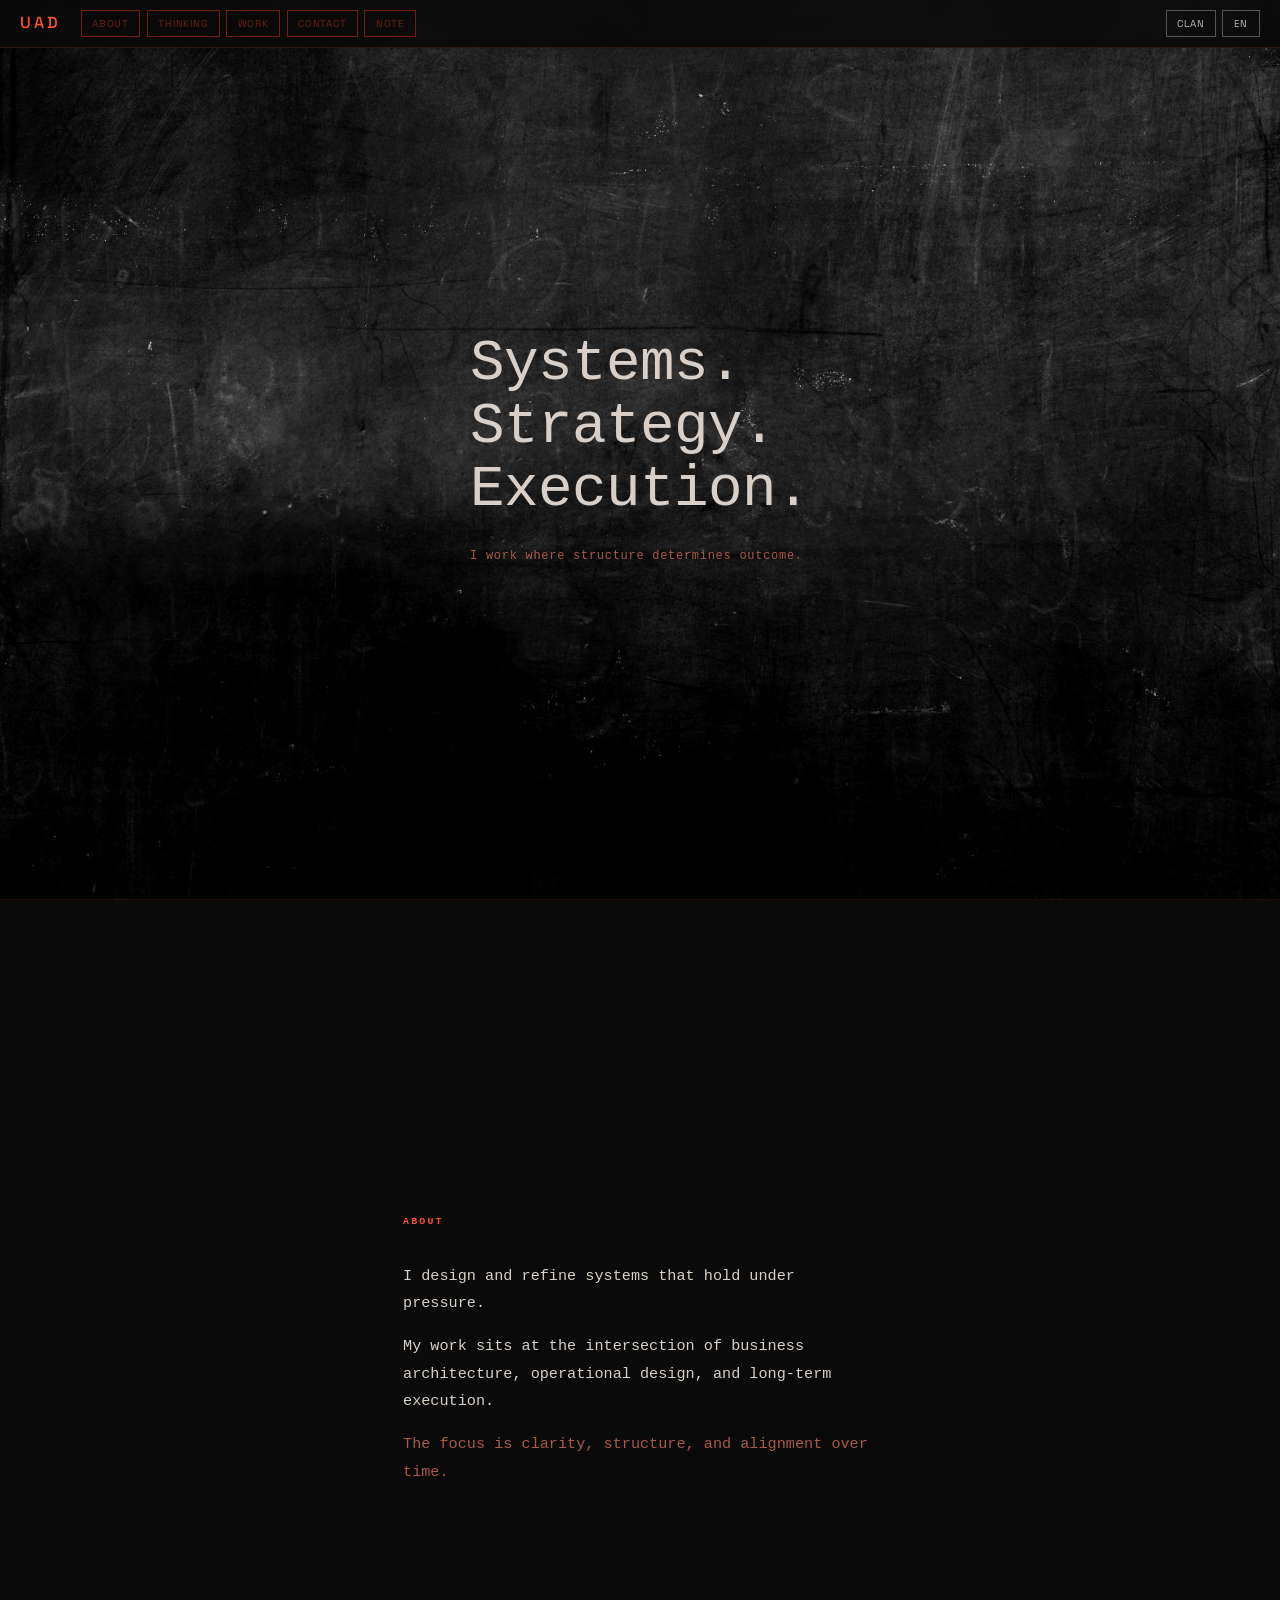
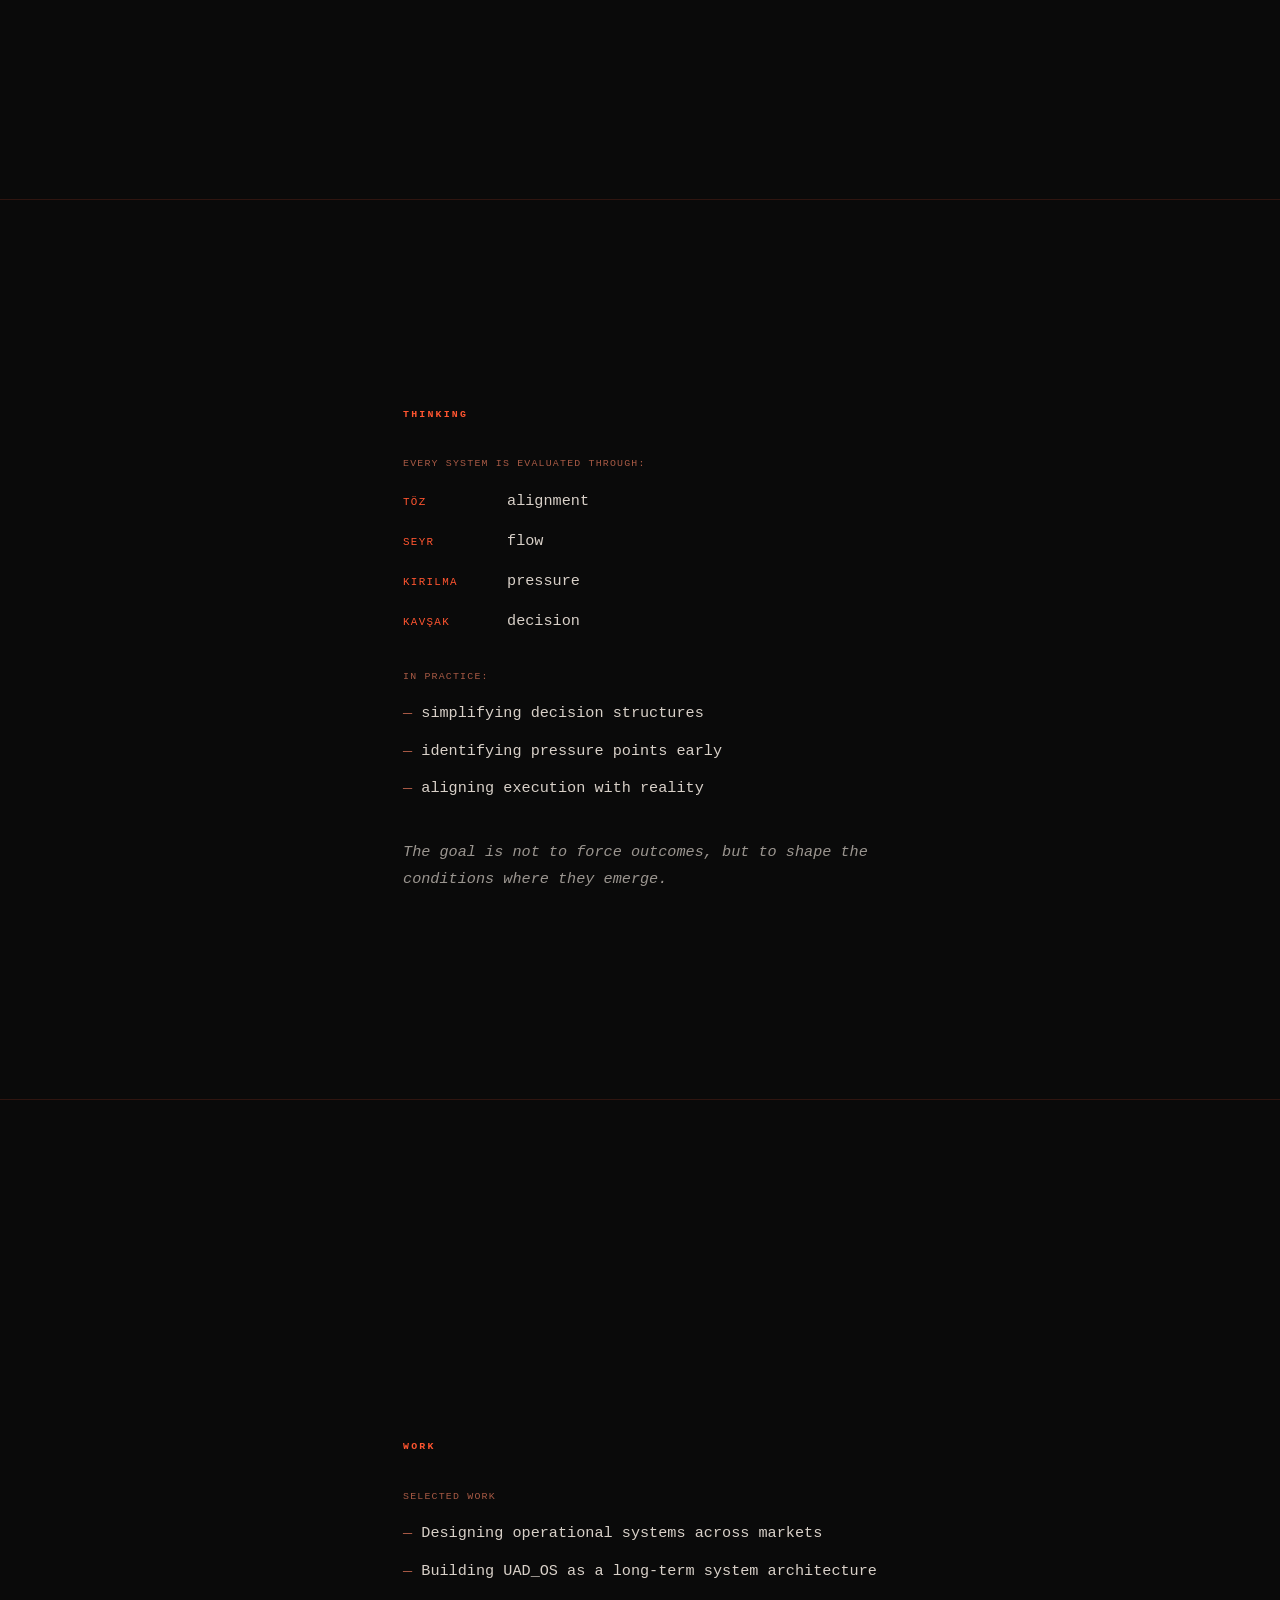
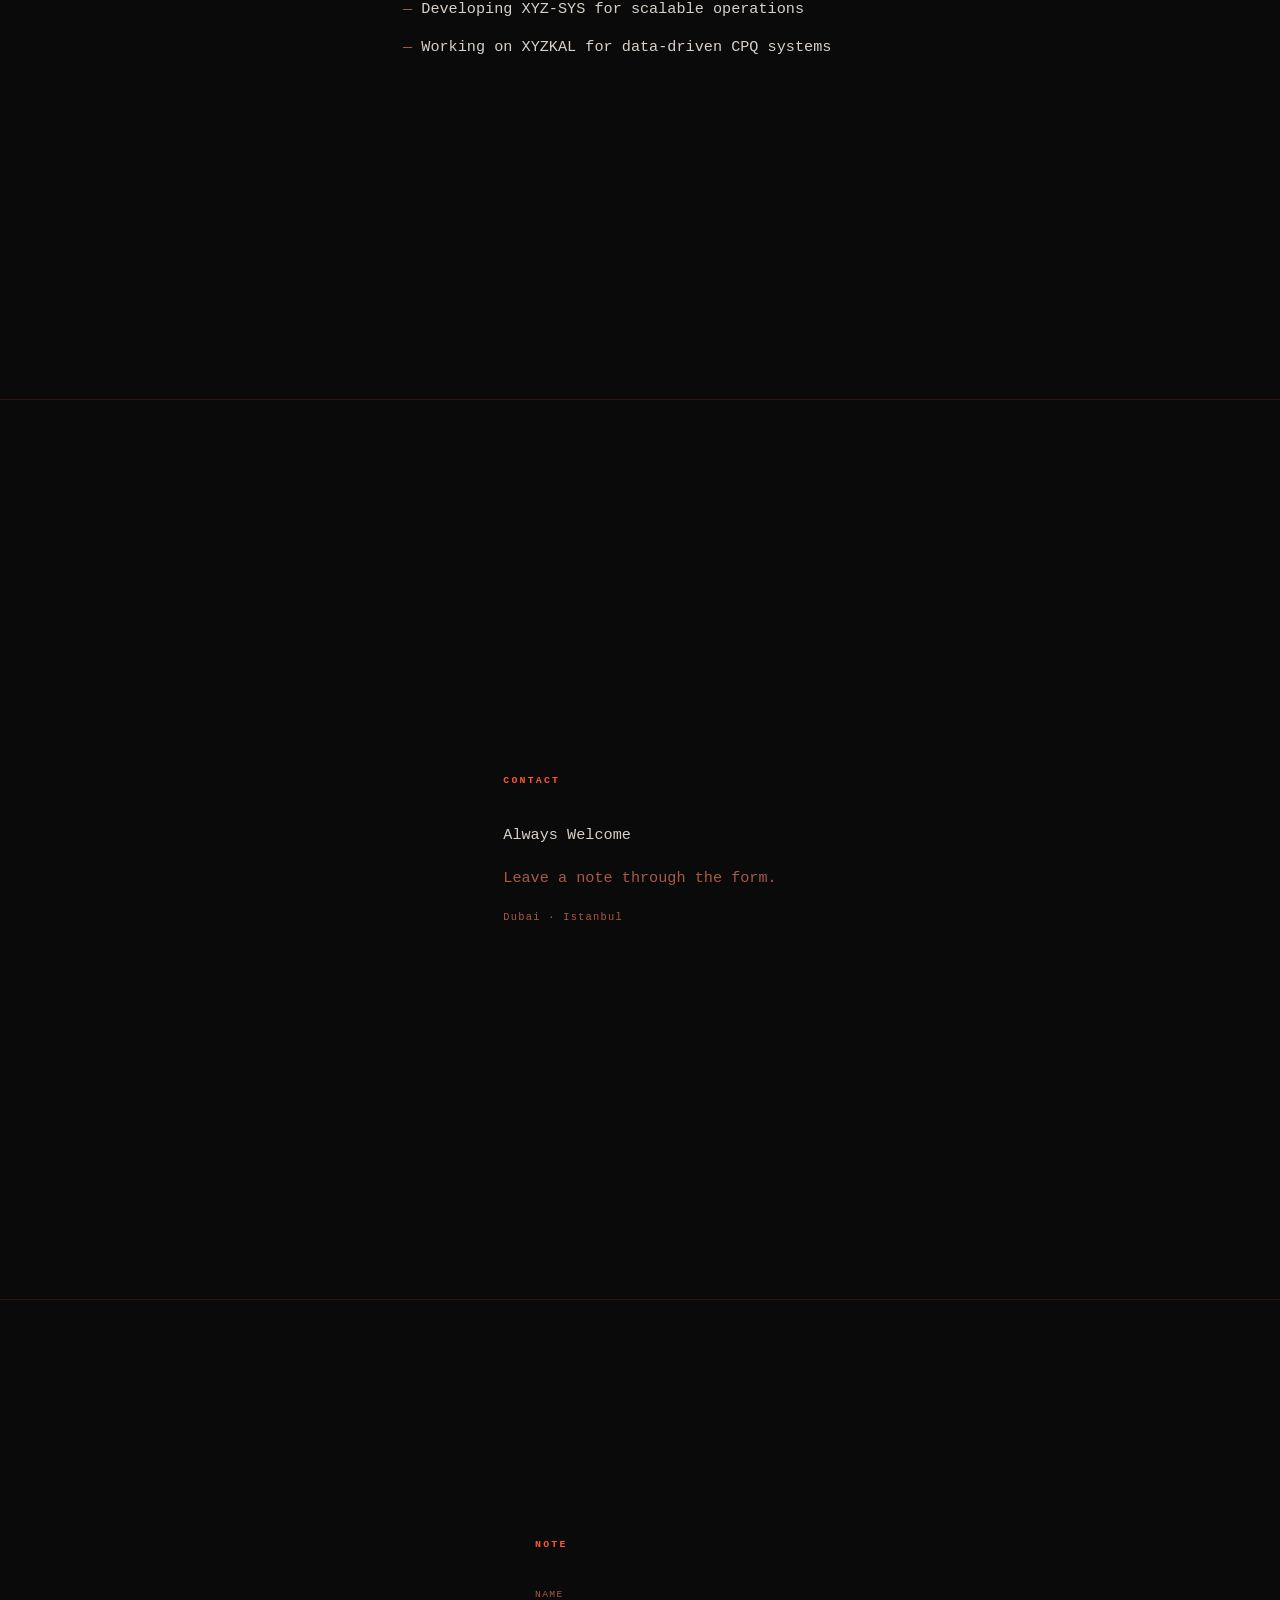
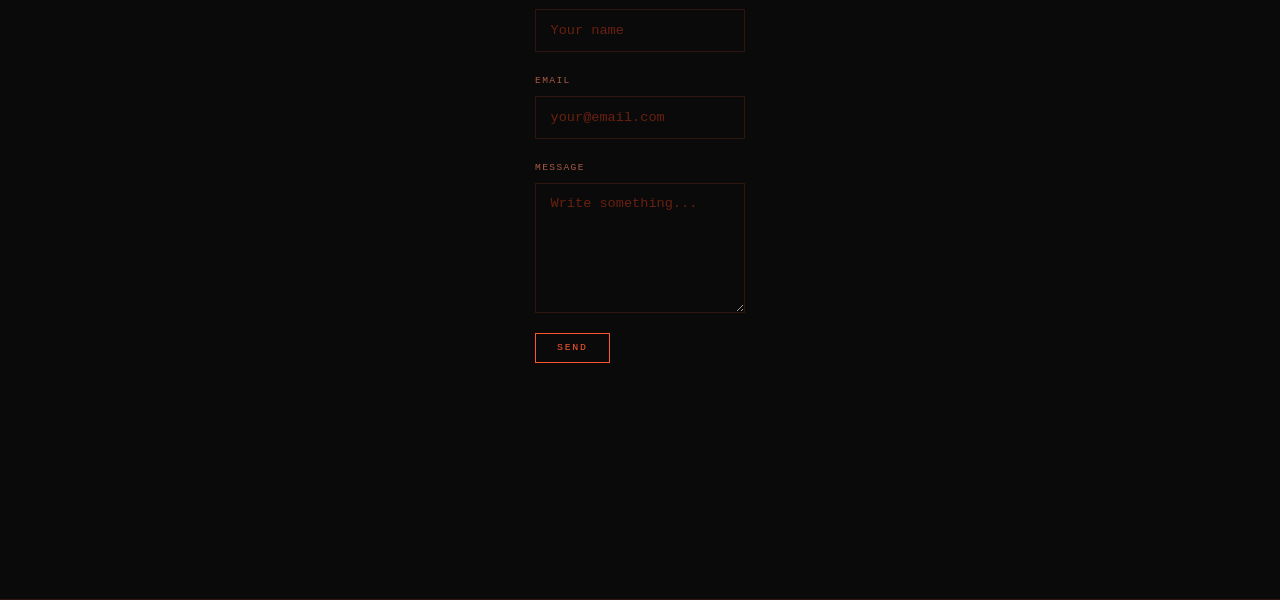
<file: index.html>
<!DOCTYPE html>
<html lang="en">
<head>
  <meta charset="UTF-8" />
  <meta name="viewport" content="width=device-width, initial-scale=1.0" />
  <title>UAD</title>
  <meta name="description" content="U.A. Duymaz — Systems, strategy, and execution." />
  <link rel="stylesheet" href="style.css" />
</head>
<body>

  <nav class="topnav">
    <div class="topnav-inner">
      <a href="#home" class="nav-logo">UAD</a>

      <!-- Left: in-page scroll sections -->
      <div class="nav-boxes nav-sections">
        <a href="#about"    class="nav-box" data-section="about"    data-i18n="nav.about">About</a>
        <a href="#thinking" class="nav-box" data-section="thinking" data-i18n="nav.thinking">Thinking</a>
        <a href="#work"     class="nav-box" data-section="work"     data-i18n="nav.work">Work</a>
        <a href="#contact"  class="nav-box" data-section="contact"  data-i18n="nav.contact">Contact</a>
        <a href="#note"     class="nav-box" data-section="note"     data-i18n="nav.note">Note</a>
      </div>

      <!-- Right: system controls -->
      <div class="nav-boxes nav-pages">
        <a href="login.html" class="nav-box nav-page" data-i18n="nav.clan">Clan</a>
        <select class="nav-box nav-page lang-select" onchange="setLanguage(this.value)">
          <option value="en">EN</option>
          <option value="tr">TR</option>
          <option value="de">DE</option>
        </select>
      </div>
    </div>
  </nav>

  <section id="home">
    <div class="container">
      <h1 data-i18n="hero.h1">Systems.<br>Strategy.<br>Execution.</h1>
      <p class="tagline" data-i18n="hero.tagline">I work where structure determines outcome.</p>
    </div>
  </section>

  <section id="about">
    <div class="container">
      <h2 data-i18n="about.h2">About</h2>
      <p data-i18n="about.p1">I design and refine systems that hold under pressure.</p>
      <p data-i18n="about.p2">My work sits at the intersection of business architecture, operational design, and long-term execution.</p>
      <p class="muted" data-i18n="about.p3">The focus is clarity, structure, and alignment over time.</p>
    </div>
  </section>

  <section id="thinking">
    <div class="container">
      <h2 data-i18n="thinking.h2">Thinking</h2>
      <p class="section-label" data-i18n="thinking.label1">Every system is evaluated through:</p>
      <ul class="term-list">
        <li><span class="term">TÖZ</span> <span data-i18n="thinking.toz">alignment</span></li>
        <li><span class="term">SEYR</span> <span data-i18n="thinking.seyr">flow</span></li>
        <li><span class="term">KIRILMA</span> <span data-i18n="thinking.kirilma">pressure</span></li>
        <li><span class="term">KAVŞAK</span> <span data-i18n="thinking.kavsak">decision</span></li>
      </ul>
      <p class="section-label" data-i18n="thinking.label2">In practice:</p>
      <ul class="plain-list">
        <li data-i18n="thinking.li1">simplifying decision structures</li>
        <li data-i18n="thinking.li2">identifying pressure points early</li>
        <li data-i18n="thinking.li3">aligning execution with reality</li>
      </ul>
      <p class="closing" data-i18n="thinking.closing">The goal is not to force outcomes, but to shape the conditions where they emerge.</p>
    </div>
  </section>

  <section id="work">
    <div class="container">
      <h2 data-i18n="work.h2">Work</h2>
      <p class="section-label" data-i18n="work.label">Selected Work</p>
      <ul class="plain-list">
        <li data-i18n="work.li1">Designing operational systems across markets</li>
        <li data-i18n="work.li2">Building UAD_OS as a long-term system architecture</li>
        <li data-i18n="work.li3">Developing XYZ-SYS for scalable operations</li>
        <li data-i18n="work.li4">Working on XYZKAL for data-driven CPQ systems</li>
      </ul>
    </div>
  </section>

  <section id="contact">
    <div class="container">
      <h2 data-i18n="contact.h2">Contact</h2>
      <p data-i18n="contact.intro">Always Welcome</p>
      <p class="muted" data-i18n="contact.sub">Leave a note through the form.</p>
      <p class="location" data-i18n="contact.location">Dubai · Istanbul</p>
    </div>
  </section>

  <section id="note">
    <div class="container">
      <h2 data-i18n="note.h2">Note</h2>
      <form class="note-form" action="https://formspree.io/f/xbdqvljq" method="POST">
        <input type="hidden" name="_subject" value="New strategic note — uad145" />
        <input type="hidden" name="_next" value="https://uad145.com/?submitted=true#note" />
        <div class="field">
          <label for="name" data-i18n="note.name">Name</label>
          <input type="text" id="name" name="name" data-i18n="note.name.placeholder" placeholder="Your name" autocomplete="off" />
        </div>
        <div class="field">
          <label for="email" data-i18n="note.email">Email</label>
          <input type="email" id="email" name="email" placeholder="your@email.com" autocomplete="off" required />
        </div>
        <div class="field">
          <label for="message" data-i18n="note.message">Message</label>
          <textarea id="message" name="message" rows="5" data-i18n="note.message.placeholder" placeholder="Write something..." required></textarea>
        </div>
        <button type="submit" data-i18n="note.submit">Send</button>
      </form>
      <p class="form-success" id="note-success" data-i18n="note.success">Message received.</p>
    </div>
  </section>

  <script src="lang.js"></script>
  <script>
    if (new URLSearchParams(window.location.search).get('submitted') === 'true') {
      const msg = document.getElementById('note-success');
      if (msg) msg.style.display = 'block';
    }

    const sections = document.querySelectorAll('section[id]');
    const navBoxes = document.querySelectorAll('.nav-box[data-section]');
    const observer = new IntersectionObserver((entries) => {
      entries.forEach(entry => {
        if (entry.isIntersecting) {
          navBoxes.forEach(b => b.classList.remove('active'));
          const active = document.querySelector(`.nav-box[data-section="${entry.target.id}"]`);
          if (active) active.classList.add('active');
        }
      });
    }, {
      rootMargin: '-40% 0px -55% 0px',
      threshold: 0
    });
    sections.forEach(s => observer.observe(s));
  </script>
</body>
</html>
</file>
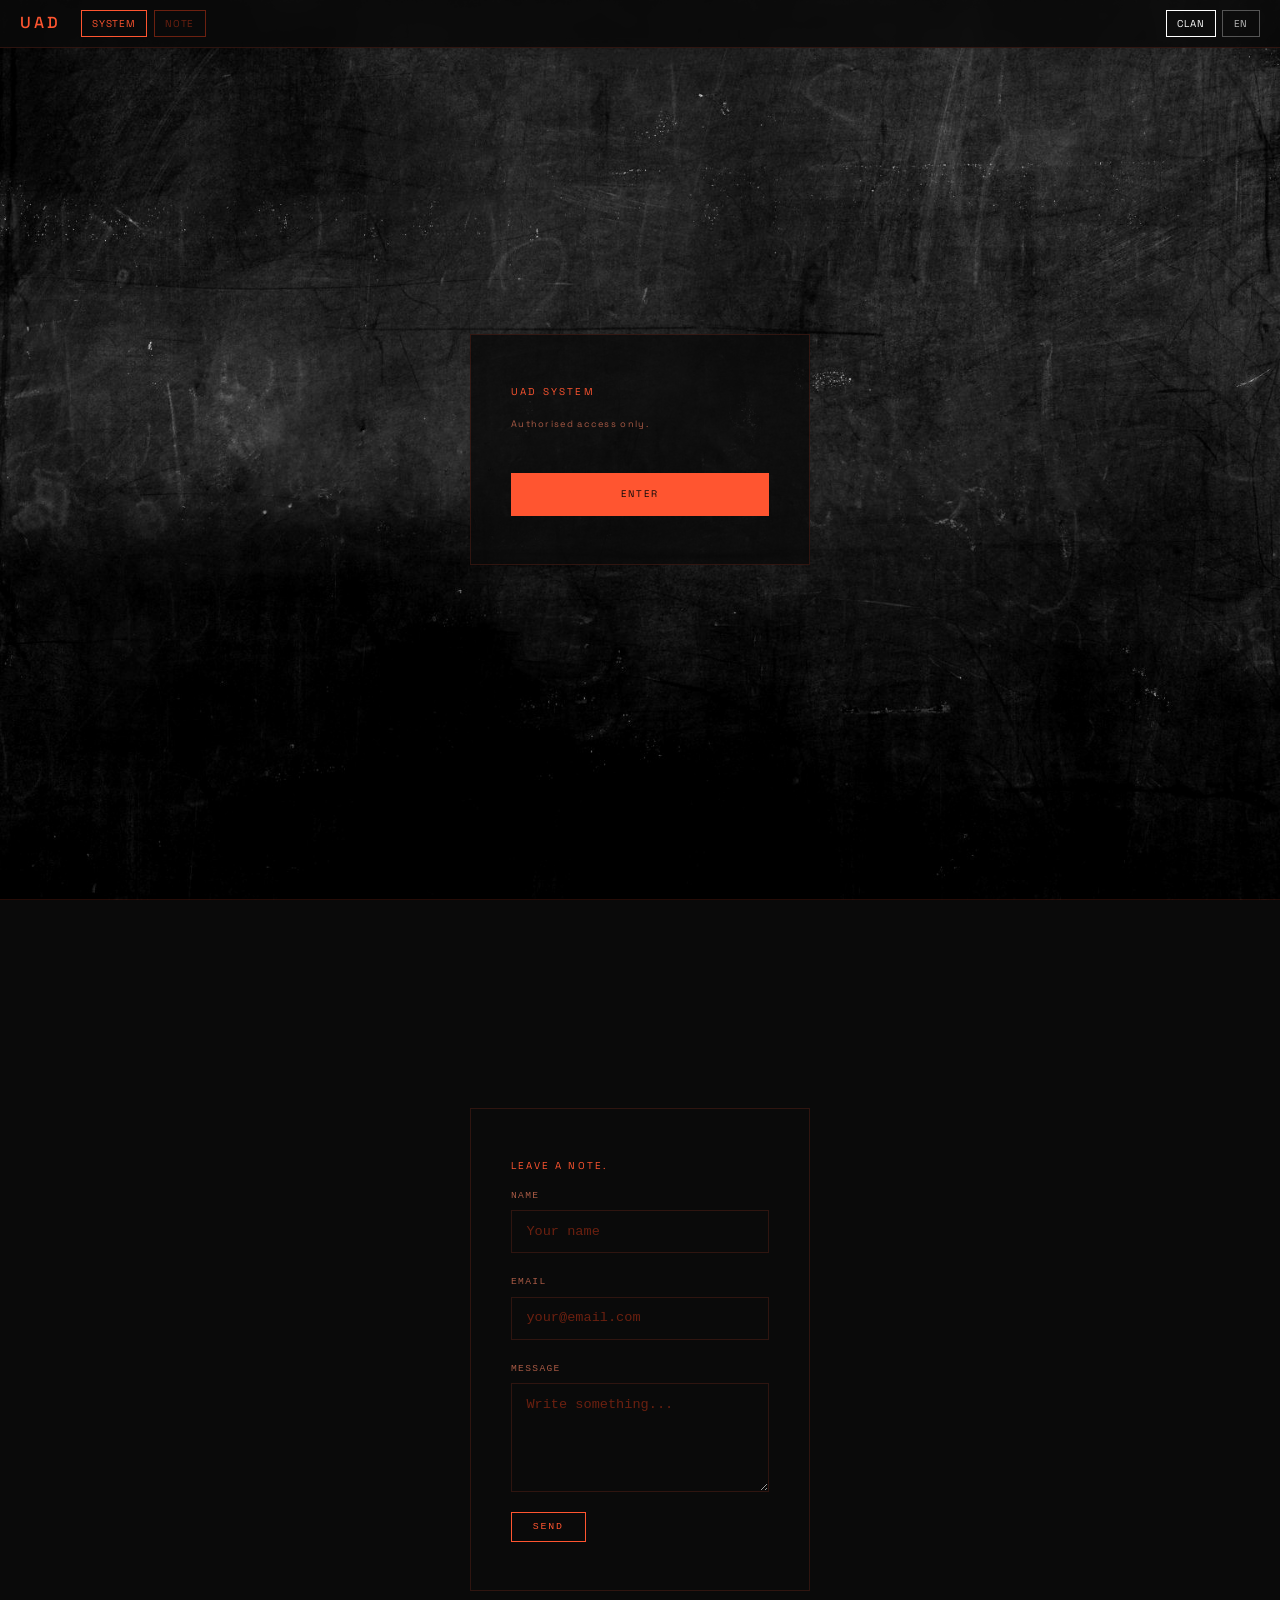
<file: login.html>
<!DOCTYPE html>
<html lang="en">
<head>
  <meta charset="UTF-8" />
  <meta name="viewport" content="width=device-width, initial-scale=1.0" />
  <title>UAD</title>
  <meta name="description" content="UAD Clan — Members only." />
  <link rel="stylesheet" href="style.css" />
</head>
<body>


  <nav class="topnav">
    <div class="topnav-inner">
      <a href="index.html" class="nav-logo">UAD</a>

      <!-- Left: login page scroll sections -->
      <div class="nav-boxes nav-sections">
        <a href="#login" class="nav-box" data-section="login" data-i18n="system.nav">System</a>
        <a href="#note"  class="nav-box" data-section="note"  data-i18n="nav.note">Note</a>
      </div>

      <!-- Right: system controls -->
      <div class="nav-boxes nav-pages">
        <a href="login.html" class="nav-box nav-page active" data-i18n="nav.clan">Clan</a>
        <select class="nav-box nav-page lang-select" onchange="setLanguage(this.value)">
          <option value="en">EN</option>
          <option value="tr">TR</option>
          <option value="de">DE</option>
        </select>
      </div>
    </div>
  </nav>

  <!-- System Access -->
  <section id="login" class="login-section">
    <div class="login-box">
      <p class="login-gate" data-i18n="system.gate">UAD System</p>
      <p class="login-sub" data-i18n="system.sub">Authorised access only.</p>
      <a href="https://sys.corp.com.tr/login.html" class="sys-enter-btn" data-i18n="system.enter">Enter</a>
    </div>
  </section>

  <!-- Note -->
  <section id="note" class="login-section">
    <div class="login-box login-box--wide">
      <p class="login-gate" data-i18n="login.note.gate">Leave a note.</p>
      <form class="login-form" action="https://formspree.io/f/xbdqvljq" method="POST">
        <input type="hidden" name="_subject" value="New strategic note — uad145" />
        <input type="hidden" name="_next" value="https://uad145.com/login.html#note" />
        <div class="field">
          <label for="note-name" data-i18n="note.name">Name</label>
          <input type="text" id="note-name" name="name" data-i18n="note.name.placeholder" placeholder="Your name" autocomplete="off" />
        </div>
        <div class="field">
          <label for="note-email" data-i18n="note.email">Email</label>
          <input type="email" id="note-email" name="email" placeholder="your@email.com" autocomplete="off" required />
        </div>
        <div class="field">
          <label for="note-message" data-i18n="note.message">Message</label>
          <textarea id="note-message" name="message" rows="4" data-i18n="note.message.placeholder" placeholder="Write something..." required></textarea>
        </div>
        <button type="submit" data-i18n="note.submit">Send</button>
      </form>
    </div>
  </section>

  <script src="lang.js"></script>
  <script>
    const sections = document.querySelectorAll('section[id]');
    const navBoxes = document.querySelectorAll('.nav-box[data-section]');
    const observer = new IntersectionObserver((entries) => {
      entries.forEach(entry => {
        if (entry.isIntersecting) {
          navBoxes.forEach(b => b.classList.remove('active'));
          const active = document.querySelector(`.nav-box[data-section="${entry.target.id}"]`);
          if (active) active.classList.add('active');
        }
      });
    }, {
      rootMargin: '-40% 0px -55% 0px',
      threshold: 0
    });
    sections.forEach(s => observer.observe(s));
  </script>
</body>
</html>
</file>
<file: style.css>
@import url('https://fonts.googleapis.com/css2?family=Space+Grotesk:wght@300;400;500&display=swap');

/* Reset */
*, *::before, *::after {
  box-sizing: border-box;
  margin: 0;
  padding: 0;
}

:root {
  --bg:     #0a0a0a;
  --border: rgba(255, 85, 48, 0.15);
  --text:   #d8d0c8;
  --muted:  #a85a45;
  --dim:    #6b2010;
  --accent: #ff5530;
  --mono:   'Courier New', monospace;
  --nav-font: 'Space Grotesk', sans-serif;
  --nav-h:  3rem;
}

html { scroll-behavior: smooth; }

body {
  background-color: var(--bg);
  background-image: url('back.jpg');
  background-size: cover;
  background-position: center;
  background-attachment: fixed;
  background-repeat: no-repeat;
  color: var(--text);
  font-family: var(--mono);
  font-size: 0.95rem;
  line-height: 1.8;
}


/* ── Top navigation ── */
.topnav {
  position: fixed;
  top: 0;
  left: 0;
  right: 0;
  z-index: 100;
  height: var(--nav-h);
  background-color: rgba(10, 10, 10, 0.88);
  border-bottom: 1px solid var(--border);
  backdrop-filter: blur(6px);
}

.topnav-inner {
  height: 100%;
  padding: 0 1.25rem;
  display: flex;
  align-items: center;
  gap: 0.75rem;
}

.nav-sections {
  flex: 1;
}

.nav-pages {
  margin-left: auto;
}

/* UAD logo */
.nav-logo {
  font-family: var(--nav-font);
  font-size: 1rem;
  font-weight: 500;
  letter-spacing: 0.18em;
  color: var(--accent);
  text-decoration: none;
  margin-right: 0.5rem;
  flex-shrink: 0;
}

/* All boxes in one flex row */
.nav-boxes {
  display: flex;
  align-items: center;
  gap: 0.4rem;
  flex-wrap: nowrap;
  overflow-x: auto;
}

/* Every nav item — same box */
.nav-box {
  display: inline-flex;
  align-items: center;
  justify-content: center;
  height: 1.7rem;
  padding: 0 0.65rem;
  border: 1px solid var(--dim);
  font-family: var(--nav-font);
  font-size: 0.62rem;
  font-weight: 400;
  letter-spacing: 0.08em;
  text-transform: uppercase;
  text-decoration: none;
  color: var(--dim);
  white-space: nowrap;
  cursor: pointer;
  background: transparent;
  outline: none;
  appearance: none;
  -webkit-appearance: none;
}

.nav-box:hover {
  border-color: var(--muted);
  color: var(--muted);
}

.nav-box.active {
  border-color: var(--accent);
  color: var(--accent);
}

/* Right side: real page links — lighter color */
.nav-page {
  border-color: #555;
  color: #bbb;
}

.nav-page:hover {
  border-color: #ddd;
  color: #ddd;
}

.nav-page.active {
  border-color: #fff;
  color: #fff;
}

/* Lang select option colors */
.lang-select option {
  background-color: #0a0a0a;
  color: var(--accent);
}

.login-notice {
  margin-top: 1.25rem;
  font-size: 0.6rem;
  letter-spacing: 0.06em;
  color: var(--muted);
  opacity: 0.6;
}

.login-box--wide {
  max-width: 420px;
}


/* ── Sections ── */
section {
  min-height: 100vh;
  display: flex;
  align-items: center;
  border-bottom: 1px solid var(--border);
  padding: 3rem 0;
  scroll-margin-top: var(--nav-h);
}

section:last-child { border-bottom: none; }

.container {
  max-width: 580px;
  margin: 0 auto;
  padding: 0 2rem;
}


/* ── Hero ── */
h1 {
  font-size: clamp(2.2rem, 5.5vw, 3.6rem);
  font-weight: normal;
  letter-spacing: -0.01em;
  line-height: 1.1;
  margin-bottom: 1.5rem;
  color: var(--text);
}

.tagline {
  font-size: 0.75rem;
  letter-spacing: 0.06em;
  color: var(--muted);
}


/* ── Section headings ── */
h2 {
  font-size: 0.62rem;
  letter-spacing: 0.22em;
  text-transform: uppercase;
  color: var(--accent);
  margin-bottom: 2rem;
}

p {
  max-width: 52ch;
  color: var(--text);
}

p + p { margin-top: 1rem; }
p.muted { color: var(--muted); }

.section-label {
  font-size: 0.62rem;
  letter-spacing: 0.12em;
  color: var(--muted);
  text-transform: uppercase;
  margin-bottom: 0.9rem;
  margin-top: 2rem;
}

h2 + .section-label {
  margin-top: 0;
}

.closing {
  margin-top: 2.25rem;
  color: var(--text);
  font-style: italic;
  opacity: 0.7;
}


/* ── Term list ── */
.term-list {
  list-style: none;
  display: flex;
  flex-direction: column;
  gap: 0.8rem;
  margin-bottom: 0;
}

.term-list li {
  display: flex;
  align-items: baseline;
  gap: 1rem;
  color: var(--text);
}

.term {
  font-size: 0.68rem;
  letter-spacing: 0.12em;
  color: var(--accent);
  min-width: 5.5rem;
}


/* ── Plain list ── */
.plain-list {
  list-style: none;
  display: flex;
  flex-direction: column;
  gap: 0.65rem;
  color: var(--text);
}

.plain-list li::before {
  content: '— ';
  color: var(--muted);
}


/* ── Contact ── */
#contact a {
  display: inline-block;
  font-size: 0.85rem;
  color: var(--text);
  text-decoration: none;
  letter-spacing: 0.04em;
  border-bottom: 1px solid transparent;
  transition: border-color 0.2s;
  margin-top: 1.5rem;
  margin-bottom: 0.5rem;
}

#contact a:hover { border-bottom-color: var(--text); }

.location {
  font-size: 0.65rem;
  letter-spacing: 0.12em;
  color: var(--muted);
}


/* ── Note form ── */
.note-form {
  display: flex;
  flex-direction: column;
  gap: 1.25rem;
}

.field {
  display: flex;
  flex-direction: column;
  gap: 0.4rem;
}

.field label {
  font-size: 0.6rem;
  letter-spacing: 0.14em;
  text-transform: uppercase;
  color: var(--muted);
}

.field input,
.field textarea {
  background-color: rgba(10,10,10,0.7);
  border: 1px solid var(--border);
  color: var(--text);
  font-family: var(--mono);
  font-size: 0.85rem;
  line-height: 1.6;
  padding: 0.6rem 0.9rem;
  width: 100%;
  outline: none;
  border-radius: 0;
}

.field input:focus,
.field textarea:focus { border-color: var(--accent); }

.field input::placeholder,
.field textarea::placeholder { color: var(--dim); }

.field textarea { resize: vertical; }

button[type="submit"] {
  align-self: flex-start;
  background-color: transparent;
  border: 1px solid var(--accent);
  color: var(--accent);
  font-family: var(--mono);
  font-size: 0.62rem;
  letter-spacing: 0.18em;
  text-transform: uppercase;
  padding: 0.55rem 1.3rem;
  cursor: pointer;
  border-radius: 0;
}

button[type="submit"]:hover {
  background-color: var(--accent);
  color: var(--bg);
}

.form-success {
  display: none;
  margin-top: 1.5rem;
  font-size: 0.7rem;
  letter-spacing: 0.14em;
  text-transform: uppercase;
  color: var(--muted);
}


/* ── Login page ── */
.login-section {
  min-height: 100vh;
  display: flex;
  align-items: center;
  justify-content: center;
  scroll-margin-top: var(--nav-h);
}

.login-box {
  background-color: rgba(10, 10, 10, 0.82);
  border: 1px solid var(--border);
  padding: 3rem 2.5rem;
  width: 100%;
  max-width: 340px;
}

.login-gate {
  font-family: var(--nav-font);
  font-size: 0.62rem;
  letter-spacing: 0.22em;
  text-transform: uppercase;
  color: var(--accent);
  margin-bottom: 0.75rem;
}

.login-sub {
  font-family: var(--nav-font);
  font-size: 0.58rem;
  letter-spacing: 0.14em;
  color: var(--muted);
  margin-bottom: 2.5rem;
}

.sys-enter-btn {
  display: block;
  width: 100%;
  padding: 0.75rem 1rem;
  font-family: var(--nav-font);
  font-size: 0.6rem;
  letter-spacing: 0.2em;
  text-transform: uppercase;
  text-align: center;
  text-decoration: none;
  color: var(--bg);
  background-color: var(--accent);
  border: 1px solid var(--accent);
  cursor: pointer;
  transition: background-color 0.15s, color 0.15s;
}

.sys-enter-btn:hover {
  background-color: transparent;
  color: var(--accent);
}

.login-form {
  display: flex;
  flex-direction: column;
  gap: 1.25rem;
}


/* ── Responsive ── */
@media (max-width: 768px) {

  /* Background */
  body {
    background-attachment: scroll;
    font-size: 1rem;
    line-height: 1.9;
  }

  /* ── Navigation: two-row layout on mobile ── */

  /* Override nav height variable for two rows */
  :root {
    --nav-h: 5.2rem;
  }

  .topnav {
    height: auto;
  }

  .topnav-inner {
    flex-wrap: wrap;
    align-items: center;
    padding: 0.45rem 0.9rem;
    gap: 0;
    row-gap: 0.35rem;
  }

  /* Row 1 left: UAD logo */
  .nav-logo {
    order: 1;
    font-size: 0.9rem;
    margin-right: 0;
    flex-shrink: 0;
  }

  /* Row 1 right: Clan + lang */
  .nav-pages {
    order: 2;
    margin-left: auto;
    flex-shrink: 0;
  }

  /* Row 2: section tabs — full width, scrollable */
  .nav-sections {
    order: 3;
    width: 100%;
    flex: 0 0 100%;
    overflow-x: auto;
    -webkit-overflow-scrolling: touch;
    scrollbar-width: none;
  }

  .nav-sections::-webkit-scrollbar {
    display: none;
  }

  .nav-boxes {
    gap: 0.3rem;
    flex-wrap: nowrap;
  }

  /* Larger tap targets for all nav boxes */
  .nav-box {
    font-size: 0.6rem;
    letter-spacing: 0.07em;
    padding: 0 0.65rem;
    height: 2rem;
    flex-shrink: 0;
  }

  /* ── Sections ── */
  section {
    min-height: auto;
    padding: 3rem 0 3rem;
    padding-top: calc(var(--nav-h) + 1.5rem);
    align-items: flex-start;
    scroll-margin-top: var(--nav-h);
  }

  /* Hero keeps more height */
  #home {
    min-height: 80vh;
    padding-top: calc(var(--nav-h) + 2.5rem);
    align-items: center;
  }

  .container {
    padding: 0 1.5rem;
  }

  /* ── Hero ── */
  h1 {
    font-size: clamp(2rem, 10vw, 3rem);
    line-height: 1.12;
    margin-bottom: 1.25rem;
  }

  .tagline {
    font-size: 0.8rem;
    letter-spacing: 0.05em;
  }

  /* ── Section headings ── */
  h2 {
    font-size: 0.68rem;
    letter-spacing: 0.2em;
    margin-bottom: 1.75rem;
  }

  /* ── Paragraphs ── */
  p {
    font-size: 1rem;
    max-width: 100%;
    line-height: 1.85;
  }

  p + p {
    margin-top: 1.1rem;
  }

  /* ── Section label ── */
  .section-label {
    font-size: 0.65rem;
    margin-top: 1.75rem;
    margin-bottom: 1rem;
  }

  h2 + .section-label {
    margin-top: 0;
  }

  /* ── Term list ── */
  .term-list {
    gap: 1.25rem;
  }

  .term-list li {
    flex-direction: column;
    gap: 0.2rem;
  }

  .term-list li span:not(.term) {
    font-size: 0.95rem;
    line-height: 1.6;
  }

  .term {
    font-size: 0.7rem;
    min-width: unset;
  }

  /* ── Plain list ── */
  .plain-list {
    gap: 0.9rem;
  }

  .plain-list li {
    font-size: 0.95rem;
    line-height: 1.7;
  }

  /* ── Closing line ── */
  .closing {
    font-size: 0.95rem;
    margin-top: 2rem;
  }

  /* ── Contact ── */
  .location {
    font-size: 0.7rem;
    margin-top: 0.5rem;
  }

  /* ── Forms ── */
  .note-form,
  .login-form {
    gap: 1.25rem;
  }

  .field label {
    font-size: 0.65rem;
    letter-spacing: 0.12em;
  }

  .field input,
  .field textarea {
    font-size: 1rem;
    padding: 0.75rem 1rem;
  }

  .field textarea {
    min-height: 7rem;
  }

  button[type="submit"] {
    width: 100%;
    text-align: center;
    font-size: 0.65rem;
    padding: 0.75rem 1rem;
  }

  /* ── Login page ── */
  .login-section {
    align-items: flex-start;
    padding-top: calc(var(--nav-h) + 1.5rem);
    min-height: auto;
    padding-bottom: 3rem;
  }

  .login-box {
    padding: 2rem 1.5rem;
    max-width: 100%;
    width: 100%;
    border-left: none;
    border-right: none;
  }

  .login-box--wide {
    max-width: 100%;
  }

  .login-gate {
    font-size: 0.65rem;
    margin-bottom: 1.75rem;
  }

  .login-notice {
    font-size: 0.62rem;
    margin-top: 1rem;
  }
}
</file>
